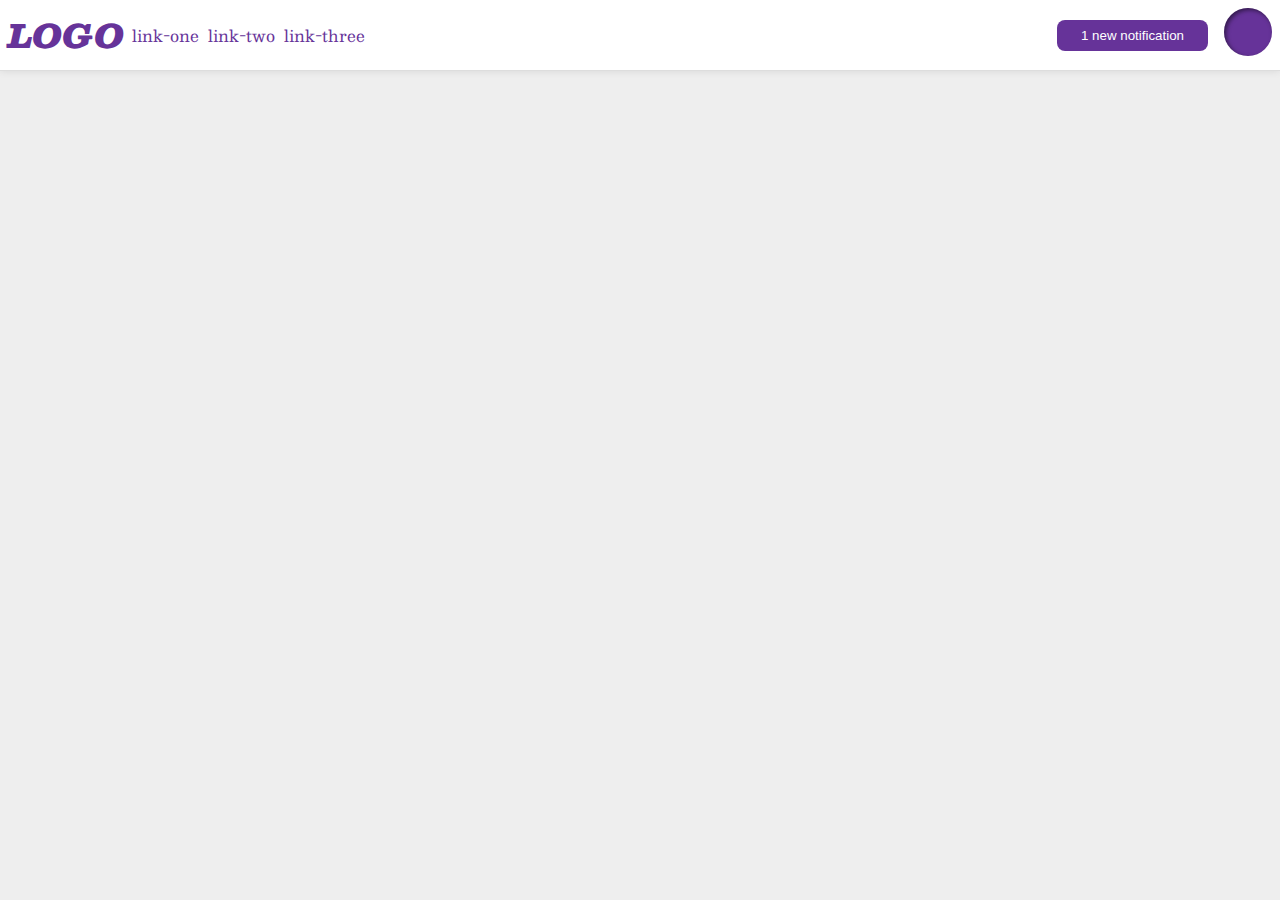
<file: flex/03-flex-header-2/index.html>
<!DOCTYPE html>
<html lang="en">
  <head>
    <meta charset="UTF-8">
    <meta http-equiv="X-UA-Compatible" content="IE=edge">
    <meta name="viewport" content="width=device-width, initial-scale=1.0">
    <title>Flex Header 2</title>
    <link rel="stylesheet" href="style.css">
  </head>
  <body>
    <div class="header">
      <div class="push-left">
        <div class="logo">
          LOGO
        </div>
        <ul class="links">
          <li><a href="google.com">link-one</a></li>
          <li><a href="google.com">link-two</a></li>
          <li><a href="google.com">link-three</a></li>
        </ul>
      </div>
      
      <div class="push-right">
        <button class="notifications">
          1 new notification
        </button>
        <div class="profile-image"></div>
      </div>
      
    </div>
  </body>
</html>
</file>
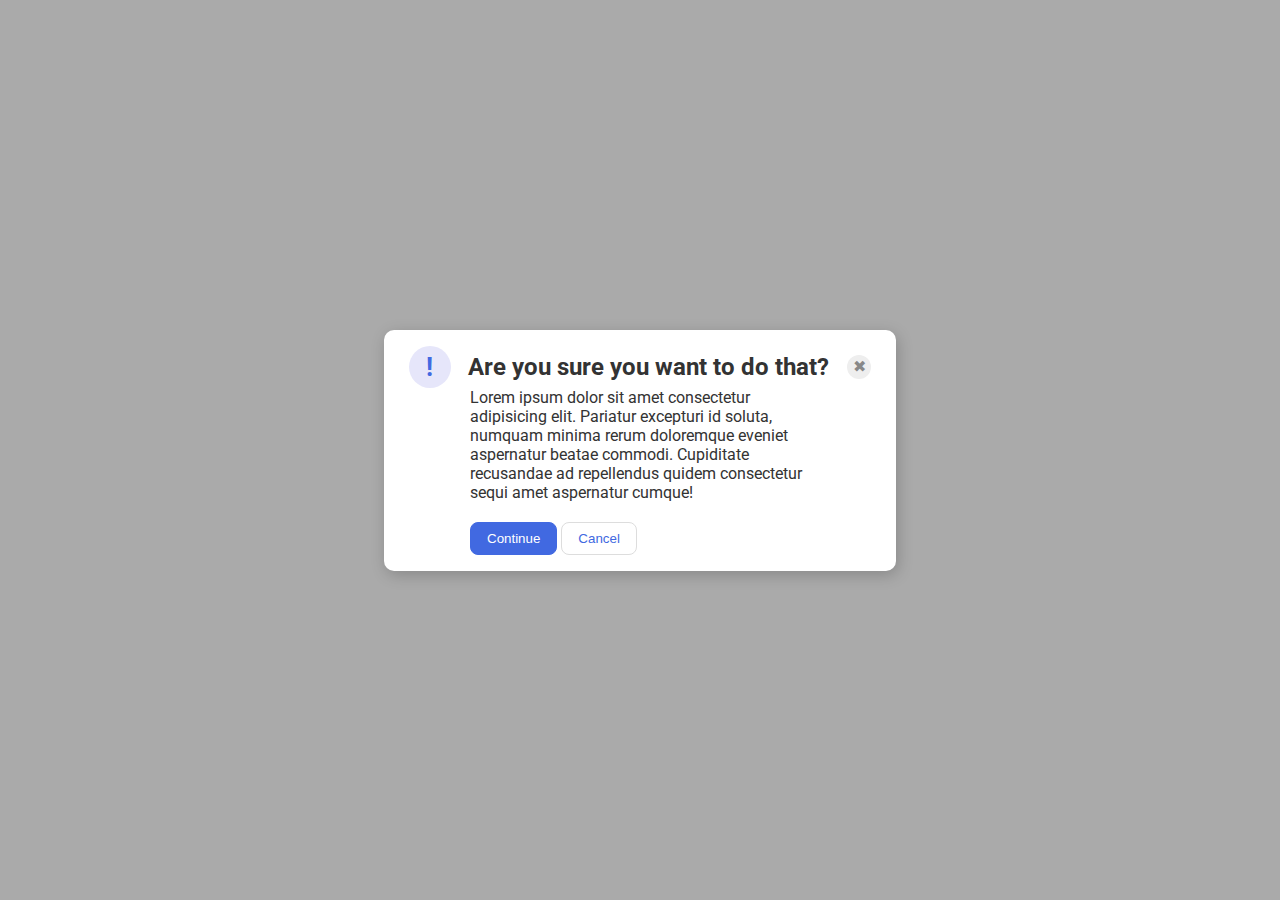
<file: flex/05-flex-modal/index.html>
<!DOCTYPE html>
<html lang="en">
  <head>
    <meta charset="UTF-8">
    <meta http-equiv="X-UA-Compatible" content="IE=edge">
    <meta name="viewport" content="width=device-width, initial-scale=1.0">
    <link rel="stylesheet" href="style.css">
    <title>Modal</title>
  </head>
  <body>
    <div class="modal">
      <div class="icon">!</div>
      <div class="header">Are you sure you want to do that?</div>
      <div class="close-button">✖</div>
      <div class="text-button-container">
        <div class="text">Lorem ipsum dolor sit amet consectetur adipisicing elit. Pariatur excepturi id soluta, numquam minima rerum doloremque eveniet aspernatur beatae commodi. Cupiditate recusandae ad repellendus quidem consectetur sequi amet aspernatur cumque!</div>
        <button class="continue">Continue</button>
        <button class="cancel">Cancel</button>
      </div>
      
    </div>
  </body>
</html>
</file>
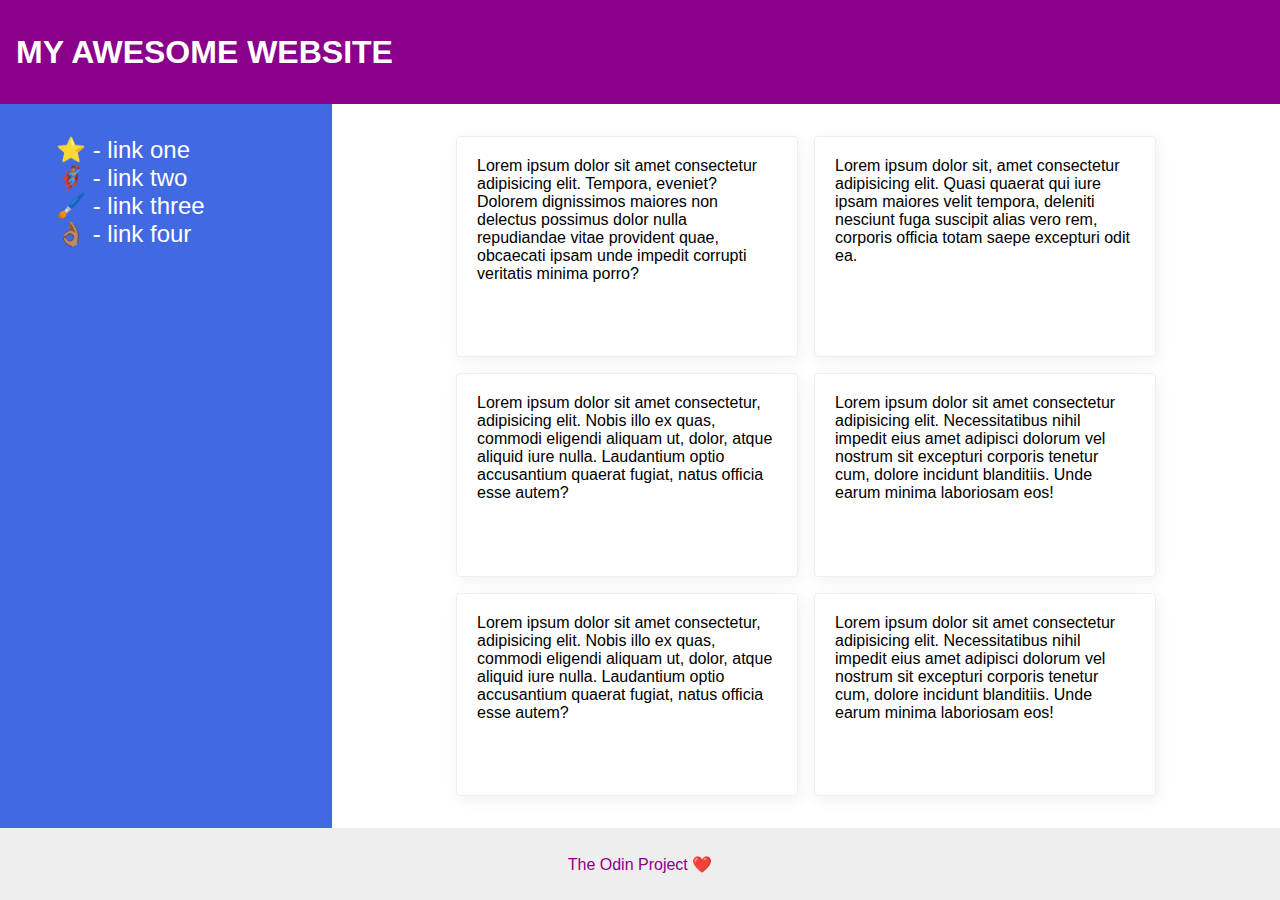
<file: flex/07-flex-layout-2/index.html>
<!DOCTYPE html>
<html lang="en">
  <head>
    <meta charset="UTF-8">
    <meta http-equiv="X-UA-Compatible" content="IE=edge">
    <meta name="viewport" content="width=device-width, initial-scale=1.0">
    <title>The Holy Grail</title>
    <link rel="stylesheet" href="style.css">
  </head>
  <body>
    <div class="header">
      MY AWESOME WEBSITE
    </div>

    <div class="content">
      <div class="sidebar">
        <ul>
          <li><a href="#">⭐ - link one</a></li>
          <li><a href="#">🦸🏽‍♂️ - link two</a></li>
          <li><a href="#">🖌️ - link three</a></li>
          <li><a href="#">👌🏽 - link four</a></li>
        </ul>
      </div>

      <div class="card-container">
        <div class="card">Lorem ipsum dolor sit amet consectetur adipisicing elit. Tempora, eveniet? Dolorem dignissimos maiores non delectus possimus dolor nulla repudiandae vitae provident quae, obcaecati ipsam unde impedit corrupti veritatis minima porro?</div>
        <div class="card">Lorem ipsum dolor sit, amet consectetur adipisicing elit. Quasi quaerat qui iure ipsam maiores velit tempora, deleniti nesciunt fuga suscipit alias vero rem, corporis officia totam saepe excepturi odit ea.</div>
        <div class="card">Lorem ipsum dolor sit amet consectetur, adipisicing elit. Nobis illo ex quas, commodi eligendi aliquam ut, dolor, atque aliquid iure nulla. Laudantium optio accusantium quaerat fugiat, natus officia esse autem?</div>
        <div class="card">Lorem ipsum dolor sit amet consectetur adipisicing elit. Necessitatibus nihil impedit eius amet adipisci dolorum vel nostrum sit excepturi corporis tenetur cum, dolore incidunt blanditiis. Unde earum minima laboriosam eos!</div>
        <div class="card">Lorem ipsum dolor sit amet consectetur, adipisicing elit. Nobis illo ex quas, commodi eligendi aliquam ut, dolor, atque aliquid iure nulla. Laudantium optio accusantium quaerat fugiat, natus officia esse autem?</div>
        <div class="card">Lorem ipsum dolor sit amet consectetur adipisicing elit. Necessitatibus nihil impedit eius amet adipisci dolorum vel nostrum sit excepturi corporis tenetur cum, dolore incidunt blanditiis. Unde earum minima laboriosam eos!</div>  
      </div>

      
    </div>
    
    
    <div class="footer">
      The Odin Project ❤️
    </div>
  </body>
</html>
</file>
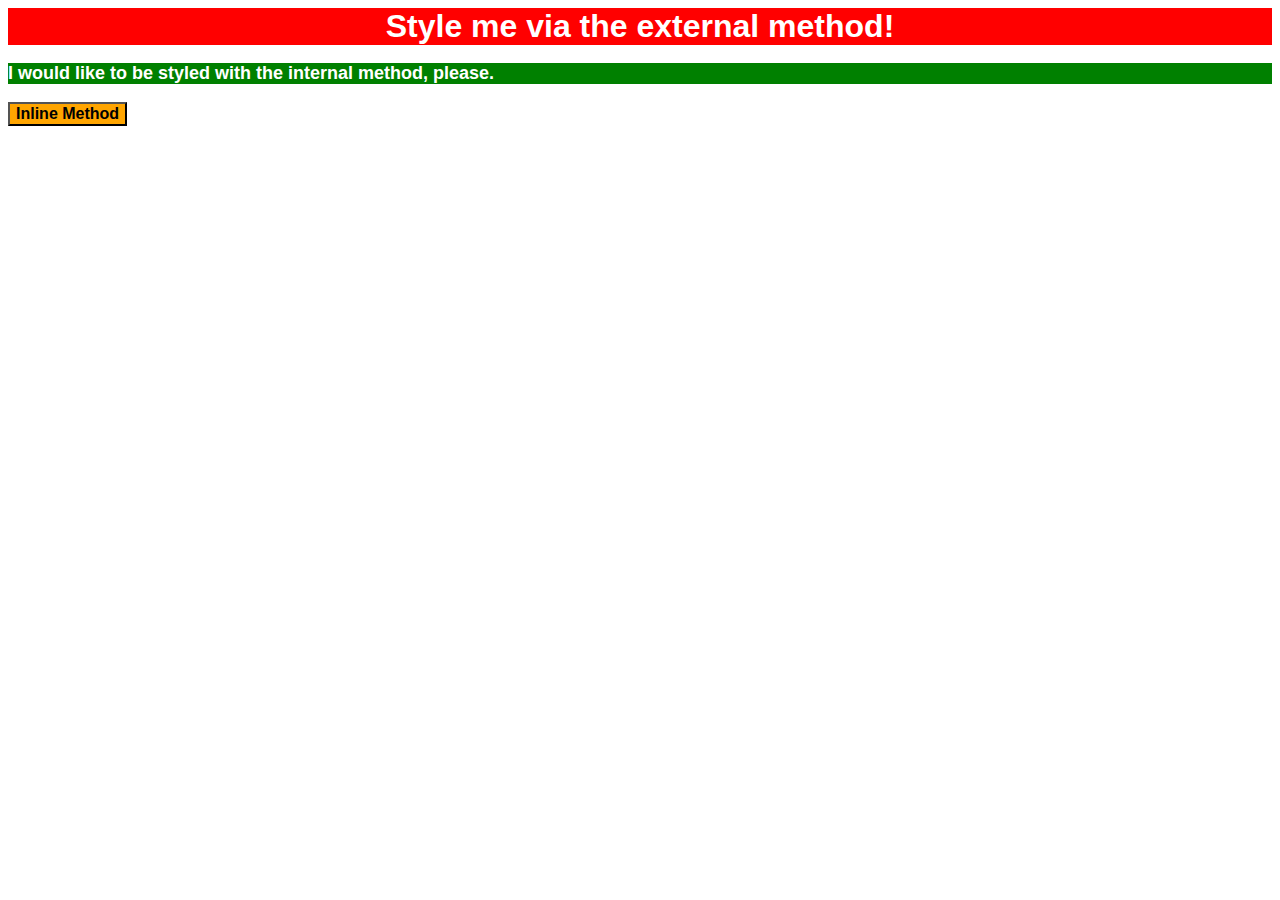
<file: foundations/01-css-methods/index.html>
<!-- 
* `div`: a red background, white text, a font size of 32px, center aligned, and bold
* `p`: a green background, white text, and a font size of 18px
* `button`: an orange background and a font size of 18px
-->


<!DOCTYPE html>
<html lang="en">
  <head>
    <meta charset="UTF-8">
    <meta http-equiv="X-UA-Compatible" content="IE=edge">
    <meta name="viewport" content="width=device-width, initial-scale=1.0">
    <link rel="stylesheet" href="./style.css">
    <title>Methods for Adding CSS</title>
    <!--style>
      {
        font-family: sans-serif;
        font-weight: bold;
        font-size: 16px;
      }

      div {
        background-color: red;
        color: white;
        font-size: 32px;
        text-align: center;
        font-weight: bold;
      }
      p {
        background-color: green;
        color: white;
        font-size: 18px;
      }
      button {
        background-color: orange;
        font-size: 18 px;
      }
    </style-->
  </head>
  <!--body style="font-family: sans-serif; font-weight: bold; font-size: 16px;">
    <div style="background-color: red; color: white; font-size: 32px; text-align: center; font-weight: bold;">Style me via the external method!</div>
    <p style="background-color: green; color: white; font-size: 18px;">I would like to be styled with the internal method, please.</p>
    <button style="background-color: orange; font-size: 18 px;">Inline Method</button>
  </body-->
  <body>
    <div>Style me via the external method!</div>
    <p>I would like to be styled with the internal method, please.</p>
    <button>Inline Method</button>
  </body>
</html>
</file>
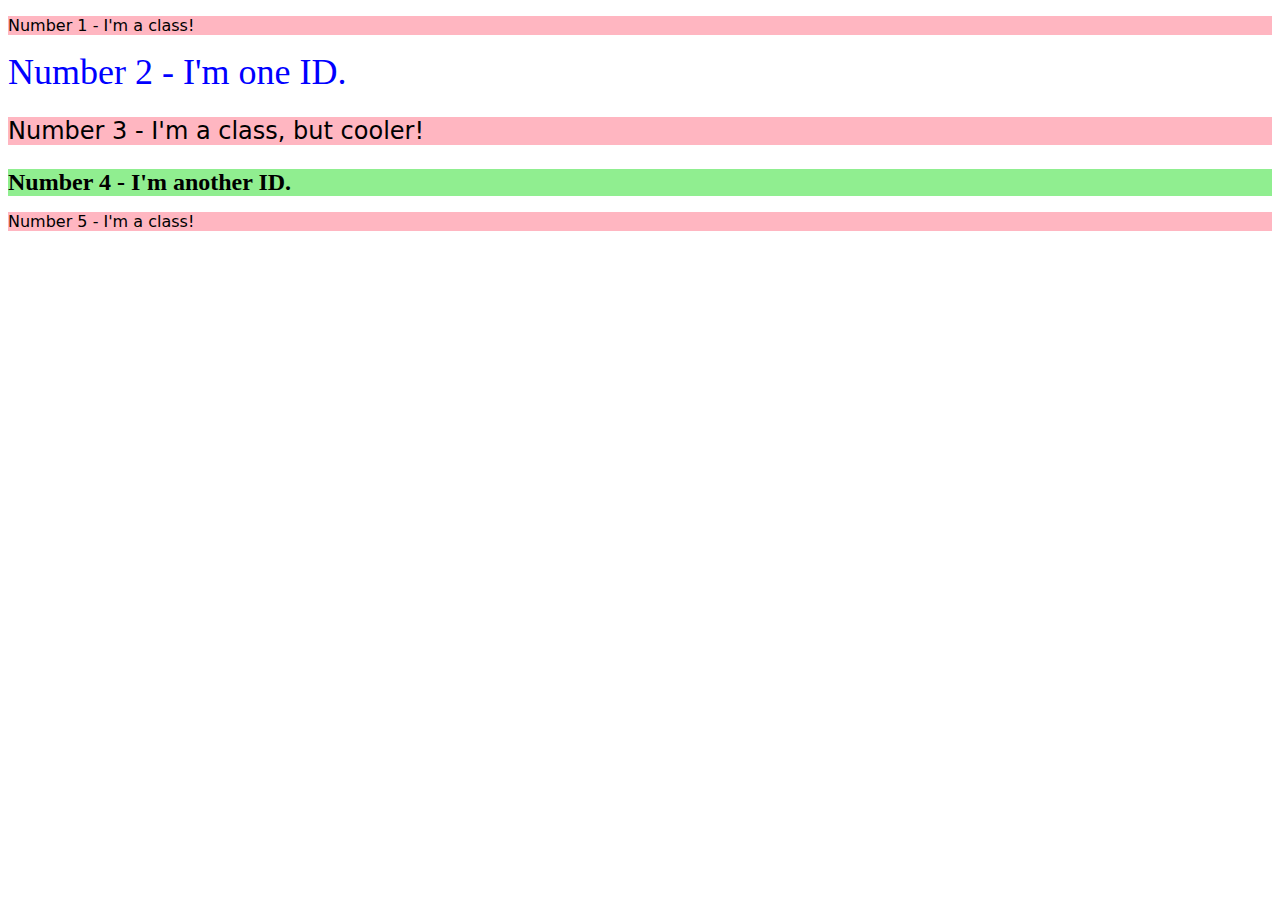
<file: foundations/02-class-id-selectors/index.html>
<!-- 
* **All odd numbered elements**: a light red/pink background, and a list of fonts containing `Verdana` and `DejaVu Sans` with `sans-serif` as a fallback
* **The second element**: blue text and a font size of 36px
* **The third element**: in addition to the styles for all odd numbered elements, add a font size of 24px
* **The fourth element**: a light green background, a font size of 24px, and bold
-->

<!DOCTYPE html>
<html lang="en">
  <head>
    <meta charset="UTF-8">
    <meta http-equiv="X-UA-Compatible" content="IE=edge">
    <meta name="viewport" content="width=device-width, initial-scale=1.0">
    <title>Class and ID Selectors</title>
    <link rel="stylesheet" href="style.css">
  </head>
  <body>
    <p>Number 1 - I'm a class!</p>
    <div id="second">Number 2 - I'm one ID.</div>
    <p class="third">Number 3 - I'm a class, but cooler!</p>
    <div id="fourth">Number 4 - I'm another ID.</div>
    <p>Number 5 - I'm a class!</p>
  </body>
</html>
</file>
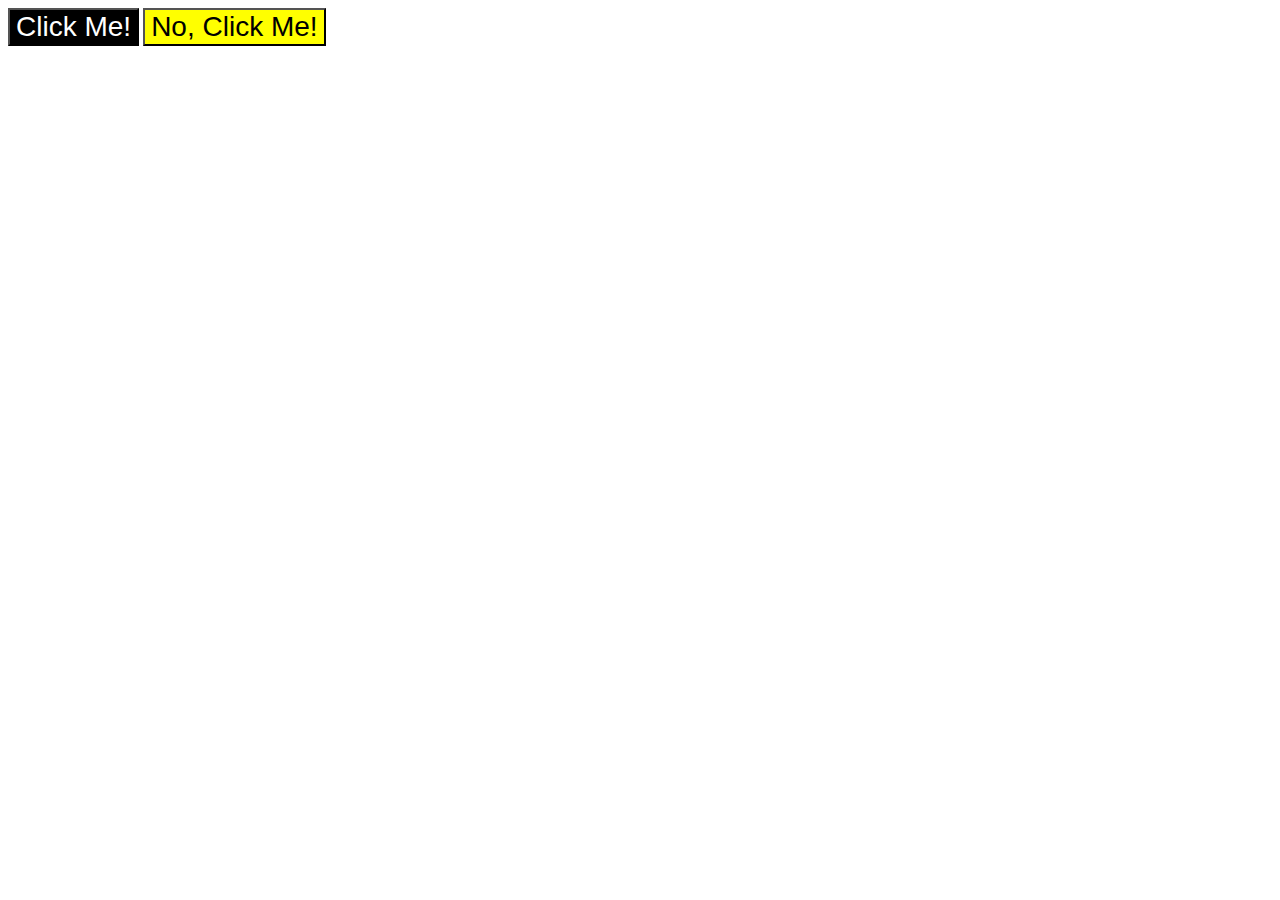
<file: foundations/03-grouping-selectors/index.html>
<!DOCTYPE html>
<html lang="en">
  <head>
    <meta charset="UTF-8">
    <meta http-equiv="X-UA-Compatible" content="IE=edge">
    <meta name="viewport" content="width=device-width, initial-scale=1.0">
    <title>Grouping Selectors</title>
    <link rel="stylesheet" href="style.css">
  </head>
  <body>
    <button class="first">Click Me!</button>
    <button class="second">No, Click Me!</button>
  </body>
</html>
</file>
<file: flex/03-flex-header-2/style.css>
/*
- (DONE) Everything is centered vertically inside the header.
- (DONE) There is 8px space between everything and the edge of the header.
- (DONE) Items are arranged horizontally as seen in the outcome image.
- (DONE) There is 16px between each item on both sides of the header.
- (DONE) flex is used to arrange everything.
*/


/* this is some magical font-importing.  
you'll learn about it later. */
@import url('https://fonts.googleapis.com/css2?family=Besley:ital,wght@0,400;1,900&display=swap');

body {
  margin: 0;
  background: #eee;
  font-family: Besley, serif;
}

.header {
  background: white;
  border-bottom: 1px solid #ddd;
  box-shadow: 0 0 8px rgba(0,0,0,.1);
  display: flex;
  padding: 8px;
  justify-content: space-between;
}

.profile-image {
  background: rebeccapurple;
  box-shadow: inset 2px 2px 4px rgba(0,0,0,.5);
  border-radius: 50%;
  width: 48px;
  height:  48px;
}

.logo {
  color: rebeccapurple;
  font-size: 32px;
  font-weight: 900;
  font-style: italic;
}

.push-left {
  display: flex;
  gap: 8px;
  align-items: center;
}

.push-right {
  display: flex;
  /*margin-left: auto; */ /*also works instead of justify space-between*/
  gap: 16px;
}

button {
  border: none;
  border-radius: 8px;
  background: rebeccapurple;
  color: white;
  padding: 8px 24px;
  margin: auto;
}

a {
  /* this removes the line under our links */
  text-decoration: none;
  color: rebeccapurple;
}

ul {
  list-style-type: none;
  display: flex;
  gap: 9px;
  margin: 0;
  padding: 0;
}
</file>
<file: flex/05-flex-modal/style.css>
/*
- The blue icon is aligned to the left.
- There is equal space on either side of the icon (the gaps between the icon and the edge of the card, and the icon and the text, are the same).
- (DONE) There is padding around the edge of the modal.
- (DONE) The header, text, and buttons are aligned with each other.
- (DONE) The header is bold and a slightly larger text-size than the text.
- (DONE) The close button is vertically aligned with the header, and aligned in the top-right of the card.
*/

@import url('https://fonts.googleapis.com/css2?family=Roboto:wght@400;700&display=swap');

html, body {
  height: 100%;
}

body {
  font-family: Roboto, sans-serif;
  margin: 0;
  background: #aaa;
  color: #333;
  /* I'll give you this one for free lol */
  display: flex;
  align-items: center;
  justify-content: center;
}

.modal {
  background: white;
  width: 480px;
  border-radius: 10px;
  box-shadow: 2px 4px 16px rgba(0,0,0,.2);
  display: flex;
  flex-wrap: wrap;
  justify-content: space-around;
  align-items: center;
  padding: 16px;
}

.header {
  font-weight: bold;
  font-size: 24px;
}

.text-button-container {
  /*justify-content: flex-start;*/
  margin: 0 70px;
}

.text {
  margin-bottom: 20px;
}

.icon {
  color: royalblue;
  font-size: 26px;
  font-weight: 700;
  background: lavender;
  width: 42px;
  height: 42px;
  border-radius: 50%;
  display: flex;
  align-items: center;
  justify-content: center;
}

.close-button {
  background: #eee;
  border-radius: 50%;
  color: #888;
  font-weight: 400;
  font-size: 16px;
  height: 24px;
  width: 24px;
  display: flex;
  align-items: center;
  justify-content: center;
}

button {
  padding: 8px 16px;
  border-radius: 8px;
}

button.continue {
  background: royalblue;
  border: 1px solid royalblue;
  color: white;
}

button.cancel {
  background: white;
  border: 1px solid #ddd;
  color: royalblue;
}
</file>
<file: flex/07-flex-layout-2/style.css>
/*
### Hints
- (DONE) You will need to change the flex-direction to push the footer down.
- (DONE) You will need to add some divs as containers to get things to line up correctly.
- (DONE) `flex-wrap` will help get the cards aligned correctly.
-  Make sure you define how much space the cards should take up, in order for `flex-wrap` to work as intended.

### Self Check
- (DONE) The header text is size 32px and weight 900.
- (DONE) The header text is vertically centered and 16px from the edge of the screen.
- (DONE) The footer is pushed to the bottom of the screen (the footer may go _below_ the bottom of the screen if the content of the 'cards' section overflows and/or if your screen is shorter).
- (DONE) The footer text is centered horizontally and vertically.
- (DONE) The sidebar and cards take up all available space above the footer.
- (DONE) The sidebar is 300px wide (and it doesn't shrink).
- (DONE) The sidebar links are size 24px, are white, and do not have the underline text decoration.
- (DONE) The sidebar has 16px padding.
- (DONE) There is 32px padding around the 'cards' section.
- (DONE) The cards are arranged horizontally, but wrap to multiple lines when they run out of room on the page.
*/

body {
  font-family: -apple-system, BlinkMacSystemFont, 'Segoe UI', Roboto, Oxygen, Ubuntu, Cantarell, 'Open Sans', 'Helvetica Neue', sans-serif;
  margin: 0;
  min-height: 100vh;
  display: flex;
  flex-direction: column;
  justify-content: space-between;
}

.header {
  height: 72px;
  background: darkmagenta;
  color: white;
  font-size: 32px;
  font-weight: 900;
  display: flex;
  align-items: center;
  padding: 16px;
}

.content {
  display: flex;
  flex: auto;
}

.footer {
  display: flex;
  height: 72px;
  background: #eee;
  color: darkmagenta;
  justify-content: center;
  align-items: center;
}

.sidebar {
  width: 300px;
  background: royalblue;
  flex-shrink: 0;
  padding: 16px;
}

ul {
  list-style: none;
}

li {
  font-size: 24px;
}

a {
  text-decoration: none;
  color: white;
}

.card {
  border: 1px solid #eee;
  box-shadow: 2px 4px 16px rgba(0,0,0,.06);
  border-radius: 4px;
  /*width: 100%;*/
  width: 300px;
  padding: 20px;
}

.card-container {
  /*margin: 32px;*/
  display: flex;
  /*flex-flow: row wrap;*/
  flex-wrap: wrap;
  flex: 1;
  justify-content: center;
  padding: 32px;
  gap: 16px;


}
</file>
<file: foundations/01-css-methods/style.css>
/* style.css */

* {
  font-family: sans-serif;
  font-weight: bold;
  font-size: 16px;
}

div {
  background-color: red;
  color: white;
  font-size: 32px;
  text-align: center;
  font-weight: bold;
}
p {
  background-color: green;
  color: white;
  font-size: 18px;
}
button {
  background-color: orange;
  font-size: 18 px;
}
</file>
<file: foundations/02-class-id-selectors/style.css>
p {
  background-color: lightpink;
  font-family: Verdana, DejaVu Sans, sans-serif;
}

#second {
  color: blue;
  font-size: 36px;
}

.third {
  font-size: 24px;
}

#fourth {
  background-color: lightgreen;
  font-size: 24px;
  font-weight: bold;
}
</file>
<file: foundations/03-grouping-selectors/style.css>
/** **The first element**: a black background and white text
* **The second element**: a yellow background
* **Both elements**: a font size of 28px and a list of fonts containing `Helvetica` and `Times New Roman`, with `sans-serif` as a fallback */

.first,
.second {
  font-size: 28px;
  font-family: Helvetica, Times, sans-serif;
}

.first {
  background-color: black;
  color: white;
}

.second {
  background-color: yellow;
}
</file>
